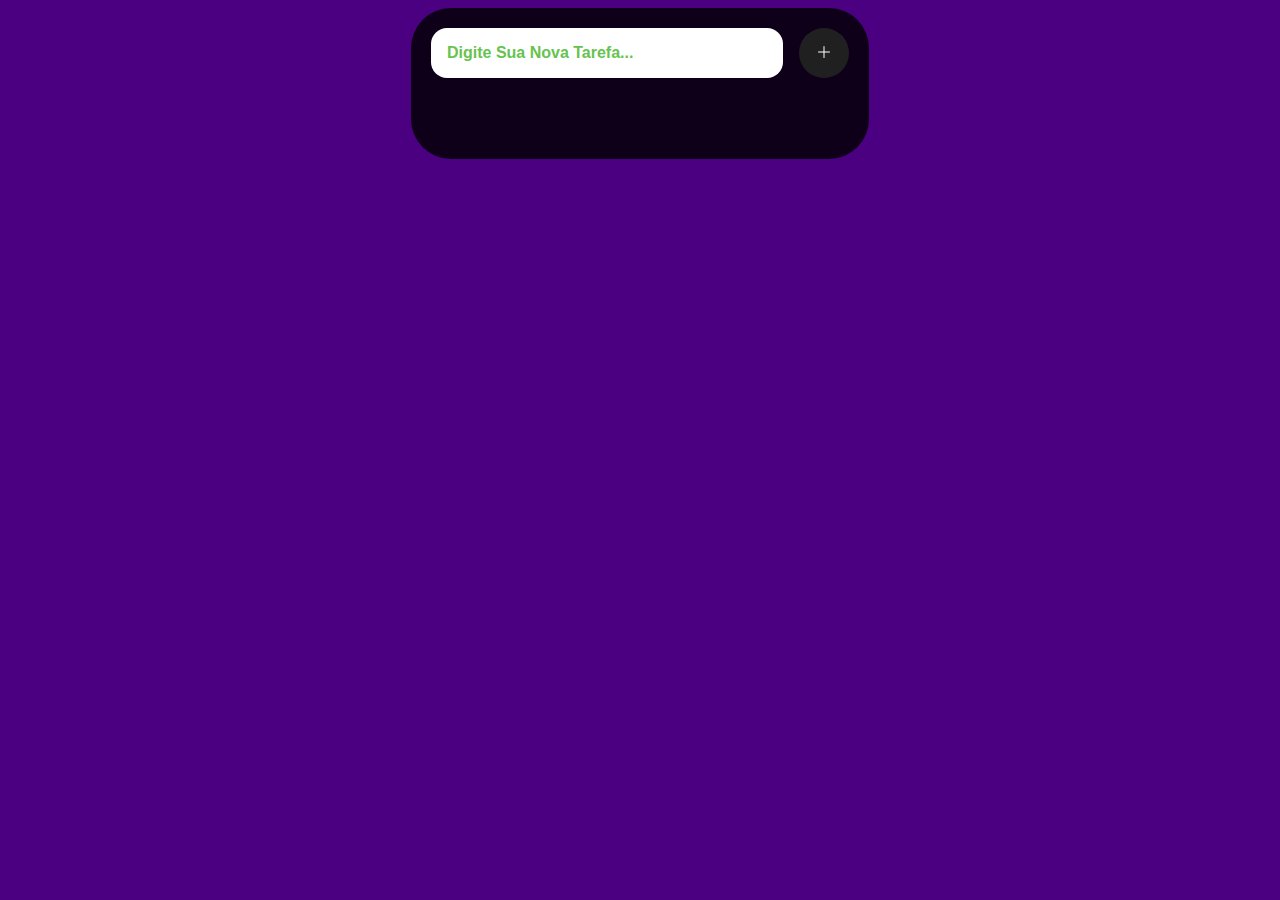
<file: telasDeLogin/listaDeTarefa/html/index.html>
<!DOCTYPE html>
<html lang="en">
     <head>
        <meta charset="UTF-8">
        <meta http-equiv="X-UA-Compatible" content="IE=edge">
        <meta name="viewport" content="width=device-width, initial-scale=1.0">
        <title>Lista De Tarefas</title>
        <link rel="stylesheet" href="../css/estilo.css">
    </head>
    <body>
    
        <div class="content">
            <h3 id="alert"></h3>
            <h3 id="alert2"></h3>
            <div class="inputButton">
                <input type="text" placeholder="Digite Sua Nova Tarefa..." id="taskFild">
                <button onclick="newTask()" id="addTask" title="Clique Aqui Para Adicionar Uma Tarefa!">
                    <svg
                        xmlns="http://www.w3.org/2000/svg"
                        width="16"
                        height="16"
                        fill="currentColor"
                        class="bi bi-plus-lg"
                        viewBox="0 0 16 16"
                    >
                        <path fill-rule="evenodd" d="M8 2a.5.5 0 0 1 .5.5v5h5a.5.5 0 0 1 0 1h-5v5a.5.5 0 0 1-1 0v-5h-5a.5.5 0 0 1 0-1h5v-5A.5.5 0 0 1 8 2Z"/>
                    </svg>
                </button>
            </div>
            <div class="tasks">
                <ul id="toDoList">
                    
                </ul>
            </div>
        </div>
    </div>
    <script src="../js/sript.js"></script>
</body>
</html>
</file>
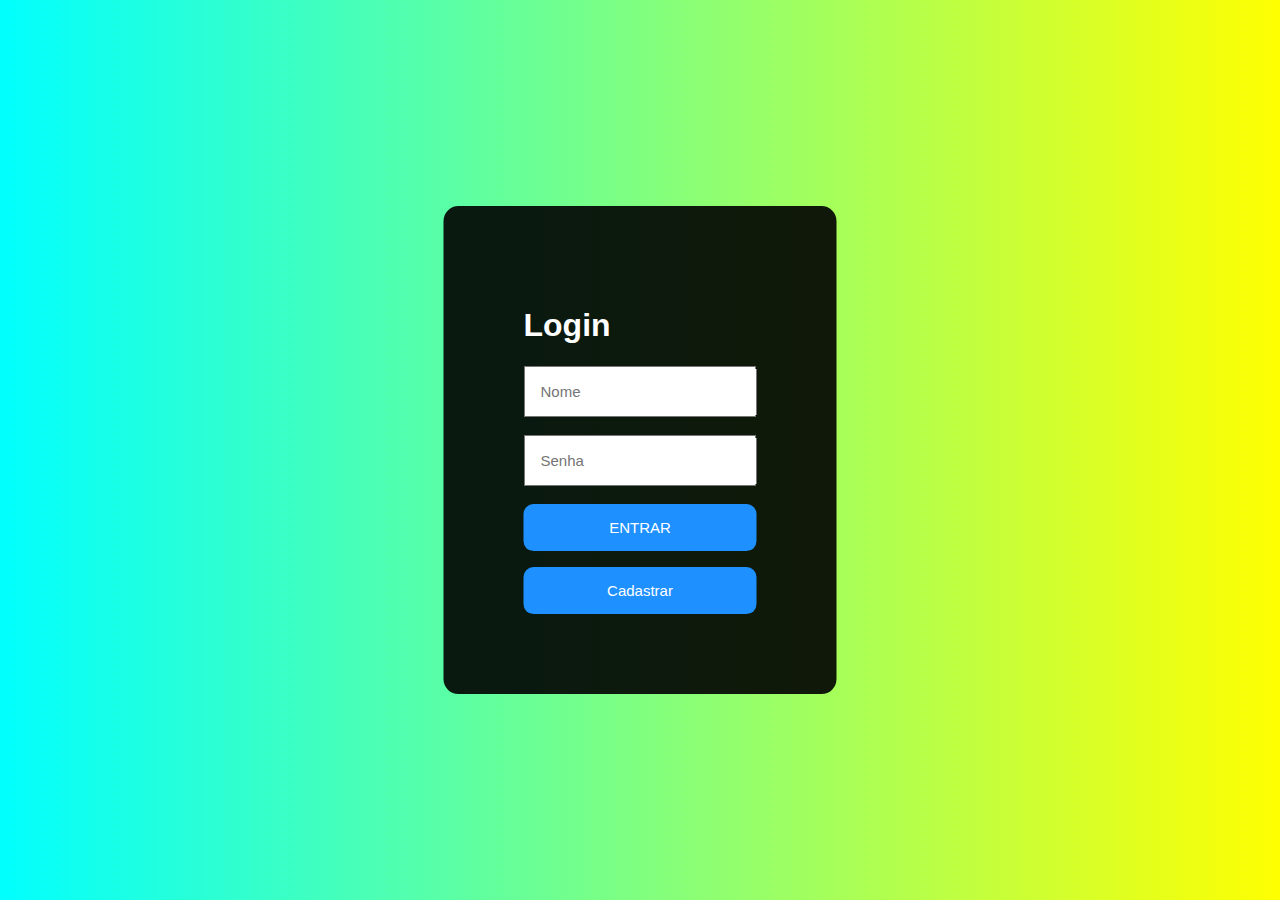
<file: telasDeLogin/primeiraTela/tela.html>
<!DOCTYPE html>
<html lang="pt-br">
    <head>
        <meta charset="UTF-8">
        <meta http-equiv="X-UA-Compatible" content="IE=edge">
        <meta name="viewport" content="width=device-width, initial-scale=1.0">
        <title>Tela de login</title>
        <style>
        body {

            font-family: Arial, Helvetica, sans-serif;
            background-image: linear-gradient(45deg, cyan, yellow);
        }

        .telaDeLogin {
            background-color: rgba(0, 0, 0, 0.9);
            position: absolute;
            top: 50%;
            left: 50%;
            transform: translate(-50%, -50%);
            padding: 80px;
            color: #fff;
            border-radius: 15px;
        }

        input {
            padding: 15px;
            outline: none;
            font-size: 15px;
        }

        button {
            background-color: dodgerblue;
            border: none;
            padding: 15px;
            width: 100%;
            border-radius: 10px;
            color: #fff;
            font-size: 15px;
            
        }
        #btn2{
            background-color: dodgerblue;
            border: none;
            padding: 15px;
            width: 100%;
            border-radius: 10px;
            color: #fff;
            font-size: 15px;
            margin-top:  1rem;
            
        }

        button:hover , #btn2:hover {
            background-color: deepskyblue;
            cursor: pointer;
        }

        #notifica {
            background-color: blue;
            position: absolute;
            top: 50%;
            left: 50%;
            transform: translate(-50%, -50%);
            padding: 1%;
            height: 40px;
            color: #fff;
            border-radius: 15px;
            display: none;


        }
        </style>
    </head>
    <body>
    
        <div class="telaDeLogin">
            <h1>Login</h1>
            <form action="">
                <input type="text" placeholder="Nome" id="nome">
                <br>
                <br>
                <input type="password" placeholder="Senha" id="senha">
                <br>
                <br>
                <button type="button" onclick="Entrar()">ENTRAR</button>
                <button type="button" onclick="Cadastrar()" id="btn2">Cadastrar</button>
            </form>
        </div>
        <div id="notifica"></div>
        <!-- -----------------------SCRIPT --------------------------->
        <script>
        var nome = document.getElementById("nome");
        var senha = document.getElementById("senha");
        var notifica = document.getElementById("notifica");
        var link = document.getElementById("link");
        const localStoragekey ="login"

        function Entrar(){
            if (nome.value == "" && senha.value == "") {
                notifica.innerHTML = "Todos os campos precisam ser preenchidos !"
                notifica.style.display = "block"



            } else if (nome.value == "" || senha.value == "") {
                notifica.innerHTML = "Algum campo não foi preenchido"
                notifica.style.display = "block"
                


            }else {
                let values = JSON.parse(localStorage.getItem(localStoragekey) || "[]");
                    if(values.find(x=> x.login == nome.value) && values.find(x=> x.senha == senha.value)){
                        window.open("../listaDeTarefa/html/index.html");
                    }else{
                        notifica.innerHTML = "Usuário Não existe ! <br>Cadastre Para Entrar"
                        notifica.style.display="block"
                    }
                }
                setTimeout(() => {
                notifica.style.display = "none"
            }, 3000);

                
       }

            

            
            // setTimeout(() => {
            //     notifica.style.display = "none"
            // }, 2000);

             
            

        
        function Cadastrar(){
            if (nome.value == "" && senha.value == "") {
                notifica.innerHTML = "Todos os campos precisam ser preenchidos !"
                notifica.style.display = "block"



            } else if (nome.value == "" || senha.value == "") {
                notifica.innerHTML = "Algum campo não foi preenchido"
                notifica.style.display = "block"
              



            }else{
            let values = JSON.parse(localStorage.getItem(localStoragekey) || "[]");
                values.push({
                    login: nome.value,
                    senha: senha.value
                });
                localStorage.setItem(localStoragekey,JSON.stringify(values))
                notifica.innerHTML = "Usuário e Senha Cadastradas <br> Faça seu Login"
                notifica.style.display ="block"
            }
            setTimeout(() => {
                notifica.style.display = "none"
            }, 2000);
            
        };
        </script>
    </body>
</html>
</file>
<file: telasDeLogin/listaDeTarefa/css/estilo.css>
:root{
    --color-dark:rgb(14,14,14);
    --color-dark2:rgb(32,32,32);
    --color-dark3:rgb(22,22,22);
    --color-witht:#fff;
    --color-green:rgb(103,195,80);
    --color-green2:rgb(51,149,26);
    --color-red:rgb(184,40,35);
    --color-red2:rgb(146,22,17);
    --color-blue:blue;
    
}
body{
    color:var(--color-witht);
    display: flex;
    flex-direction: column;
    align-items: center;
    background-color:indigo;
    /* gap: 2rem; */
}
.content{
    display: flex;
    flex-direction: column;
    gap: 1rem;
    background-color: rgba(0, 0, 0, 0.8);
    padding: 20px;
    border-radius: 40px;
}
.inputButton{
    display: flex;
    align-items: center; /*alinhando na vertical */
    gap: 1rem;
    flex-wrap: wrap;
}
#addTask,#taskFild{
    border: none;
    font-size: 1rem;
    outline: none;
    padding: 1rem;
}
#taskFild{
width: 20rem;
border-radius: 1rem;}

#addTask{
background-color: var(--color-dark2);
color: var(--color-witht);
border-radius: 50%;
width: 50px;
height: 50px;
cursor: pointer;
transition: .4s;
}
input::placeholder{
    color: var(--color-green);
    font-weight: bolder;
}
#addTask:hover{
    background-color: var(--color-green);
}
#toDoList{
    display: flex;
    flex-direction: column;
    gap: 1rem;
    padding: 0;
    list-style-type: none;
    font-size: 1.4rem;
    text-transform: capitalize;
    justify-content:space-around;
    
}
li{
    justify-content:space-between;
    display: flex;
    align-items: center;
}
li:hover{
    background-color: var(--color-dark3);
    transition: .4s;
    border-radius: 1rem;
    padding-left: 1rem;
}
#alert ,#alert2{
    display: none;
    text-align: center;
    
}

#btnCheck{
    border: none;
    background-color: var(--color-green);
    /* cima/baixo      esquerda/direita */
    padding: .4rem .8rem;
    border-radius: 50%;
    width: 50px;
    height: 50px;
    color: var(--color-witht);
    display: flex;
    justify-content: center;
    align-items: center;
    
}
</file>
